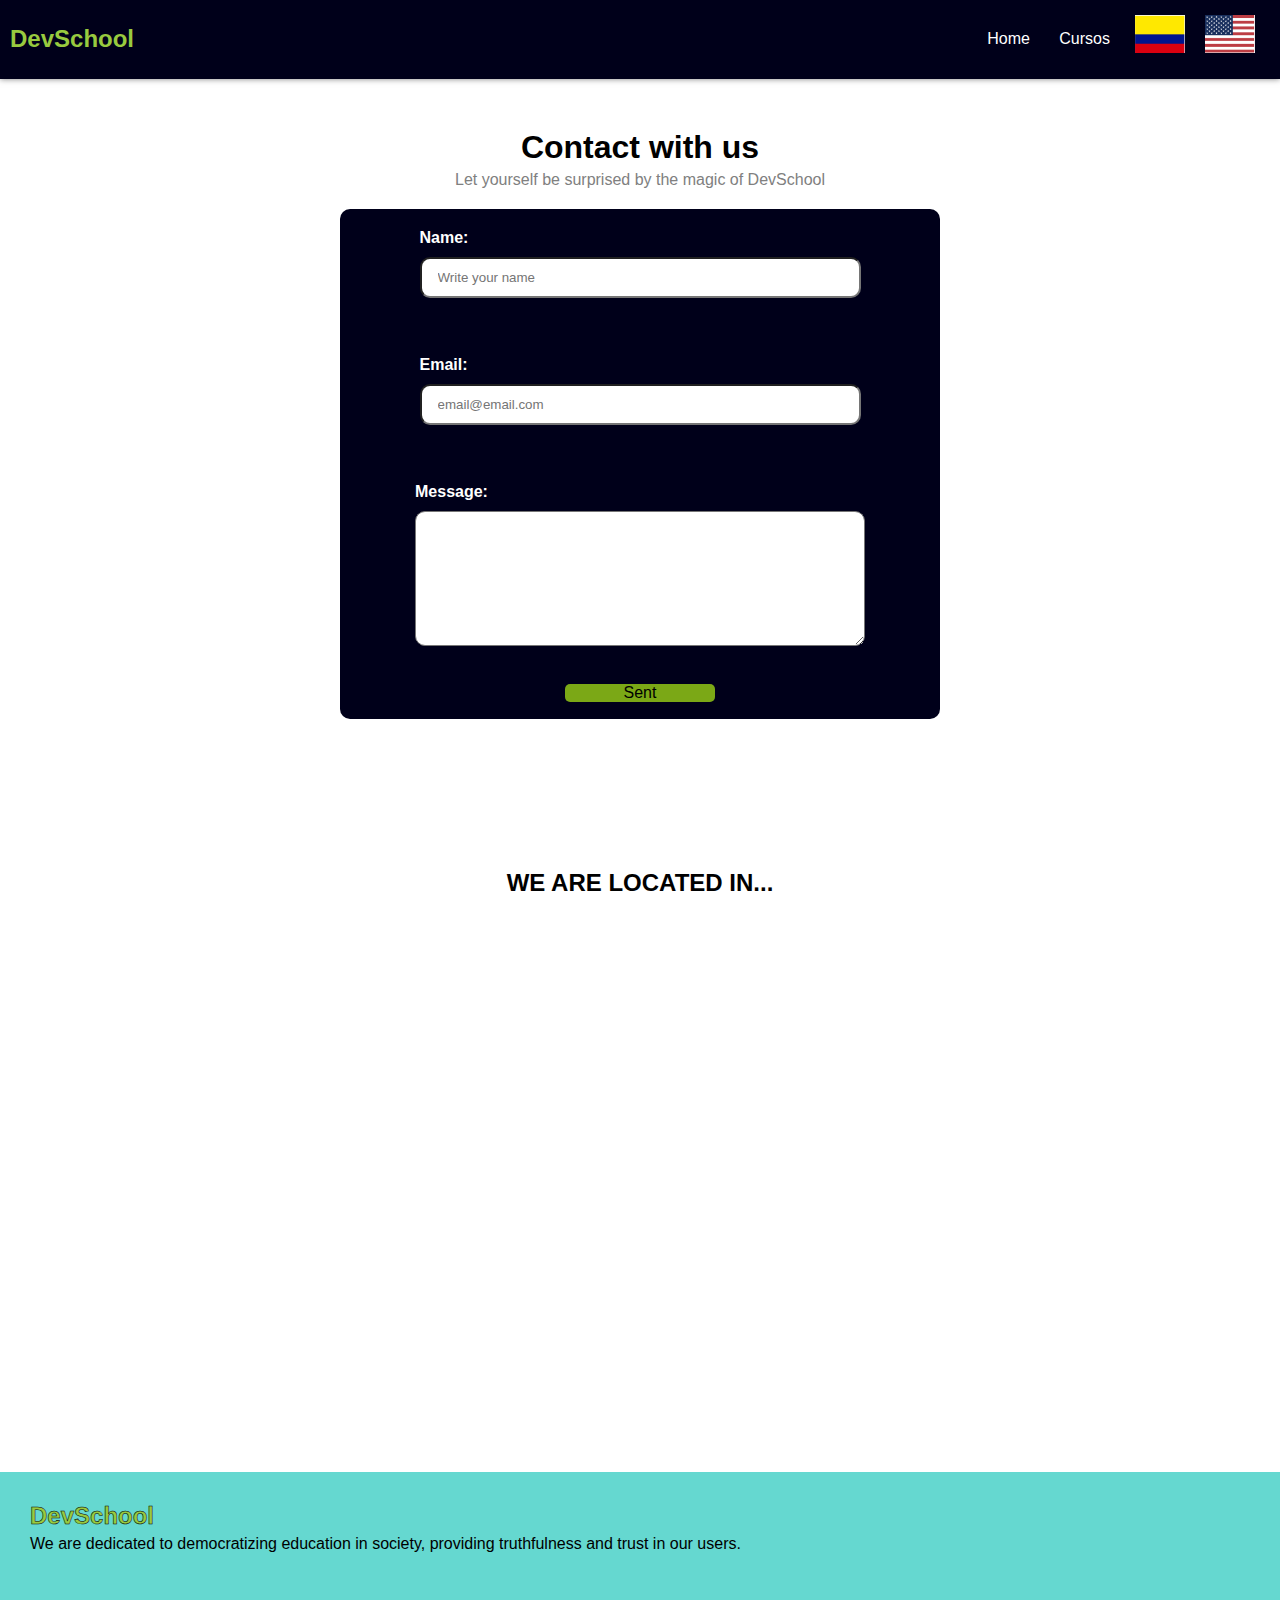
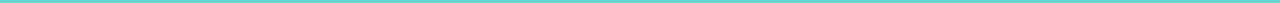
<file: En/contact.html>
<!DOCTYPE html>
<html lang="en">
<head>
    <meta charset="UTF-8">
    <meta name="viewport" content="width=device-width, initial-scale=1.0">
    <link rel="stylesheet" href="/css/styles4.css">
    <link rel="stylesheet" href="https://cdnjs.cloudflare.com/ajax/libs/font-awesome/6.4.2/css/all.min.css" integrity="sha512-z3gLpd7yknf1YoNbCzqRKc4qyor8gaKU1qmn+CShxbuBusANI9QpRohGBreCFkKxLhei6S9CQXFEbbKuqLg0DA==" crossorigin="anonymous" referrerpolicy="no-referrer"/>
    <title>DevSchool</title>
</head>
<body>
    <header>
        <div class="header">
            <div class="header-left">
                <a href="/Es/index.html">DevSchool</a>
            </div>
            <div class="header-right">
                <a href="#"><img src="/images/usa.png" alt="" width="50px"></a>
                <a href="/Es/index.html"><img src="/images/colombia.png" alt="" width="50px"></a>
                <ul>
                    <a href="/Es/index.html"><li>Home</li></a>
                    <a href="/Es/index.html"><li>Cursos</li></a>
                </ul>
            </div>
        </div>
    </header>
    <div class="header-form">
        <h1>Contact with us</h1>
        <span>Let yourself be surprised by the magic of DevSchool</span>
    </div>
    <div class="form-first">
        <div class="form">
            <div class="form1">
                <label for="nombre">Name:</label>
                <input type="text" placeholder="Write your name"><br>
            </div>
    
            <div class="form1">
                <label for="correo">Email:</label>
                <input type="email" placeholder="email@email.com"><br>
            </div>
    
            <div class="form1">
                <label for="mensaje">Message:</label>
                <textarea name="mensaje" id="mensaje" cols="30" rows="10"></textarea><br>
            </div>
            <span>Sent</span>
        </div>
    </div>
    <!--Sección del mapa-->
    <div class="map">
        <div class="title-map">
            <h2>WE ARE LOCATED IN...</h2>
        </div>
        <iframe src="https://www.google.com/maps/embed?pb=!1m18!1m12!1m3!1d126916.69980804936!2d-75.66361371328792!3d6.244367695988655!2m3!1f0!2f0!3f0!3m2!1i1024!2i768!4f13.1!3m3!1m2!1s0x8e4428dfb80fad05%3A0x42137cfcc7b53b56!2sMedell%C3%ADn%2C%20Antioquia!5e0!3m2!1ses!2sco!4v1698902844137!5m2!1ses!2sco" width="600" height="450" style="border:0;" allowfullscreen="" loading="lazy" referrerpolicy="no-referrer-when-downgrade"></iframe>
    </div>

    <footer>
        <div class="footer">
            <div class="brand">
                <h2>DevSchool</h2>
                <p>We are dedicated to democratizing education in society, providing truthfulness and trust in our users.</p>
            </div>
            <div class="social-icons">
                <div class="social">
                    <a href="https://twitter.com/?lang=es"><i class="fa-brands fa-twitter" style="color: #000;"></i></a>
                </div>
                <div class="social">
                    <a href="https://www.youtube.com"><i class="fa-brands fa-youtube" style="color: #000;"></i></a>
                </div>
                <div class="social">
                    <a href="https://www.facebook.com/"><i class="fa-brands fa-facebook" style="color: #000;"></i></a>
                </div>
                <div class="social">
                    <a href="https://www.instagram.com/"><i class="fa-brands fa-instagram" style="color: #000;"></i></a>
                </div>
            </div>
        </div>
        <div class="footer-right">

        </div>
    </footer>
</body>
</html>
</file>
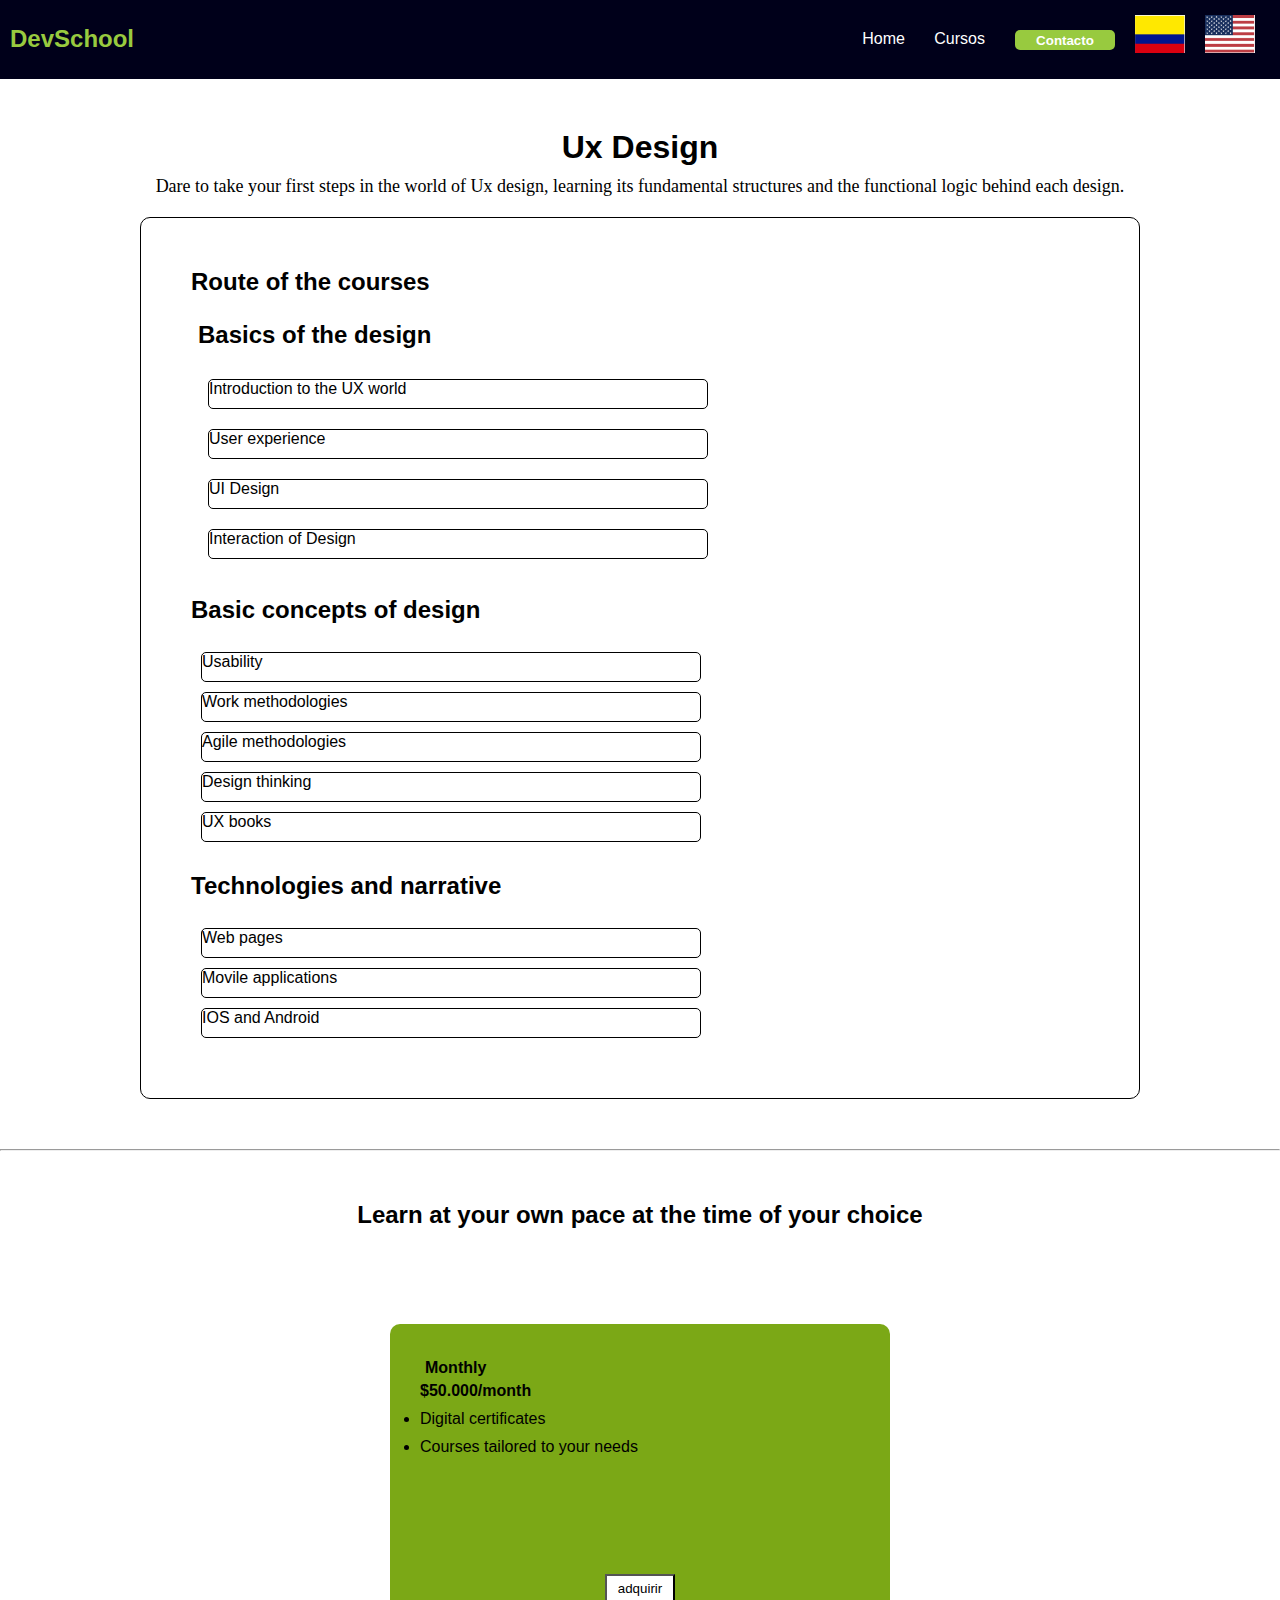
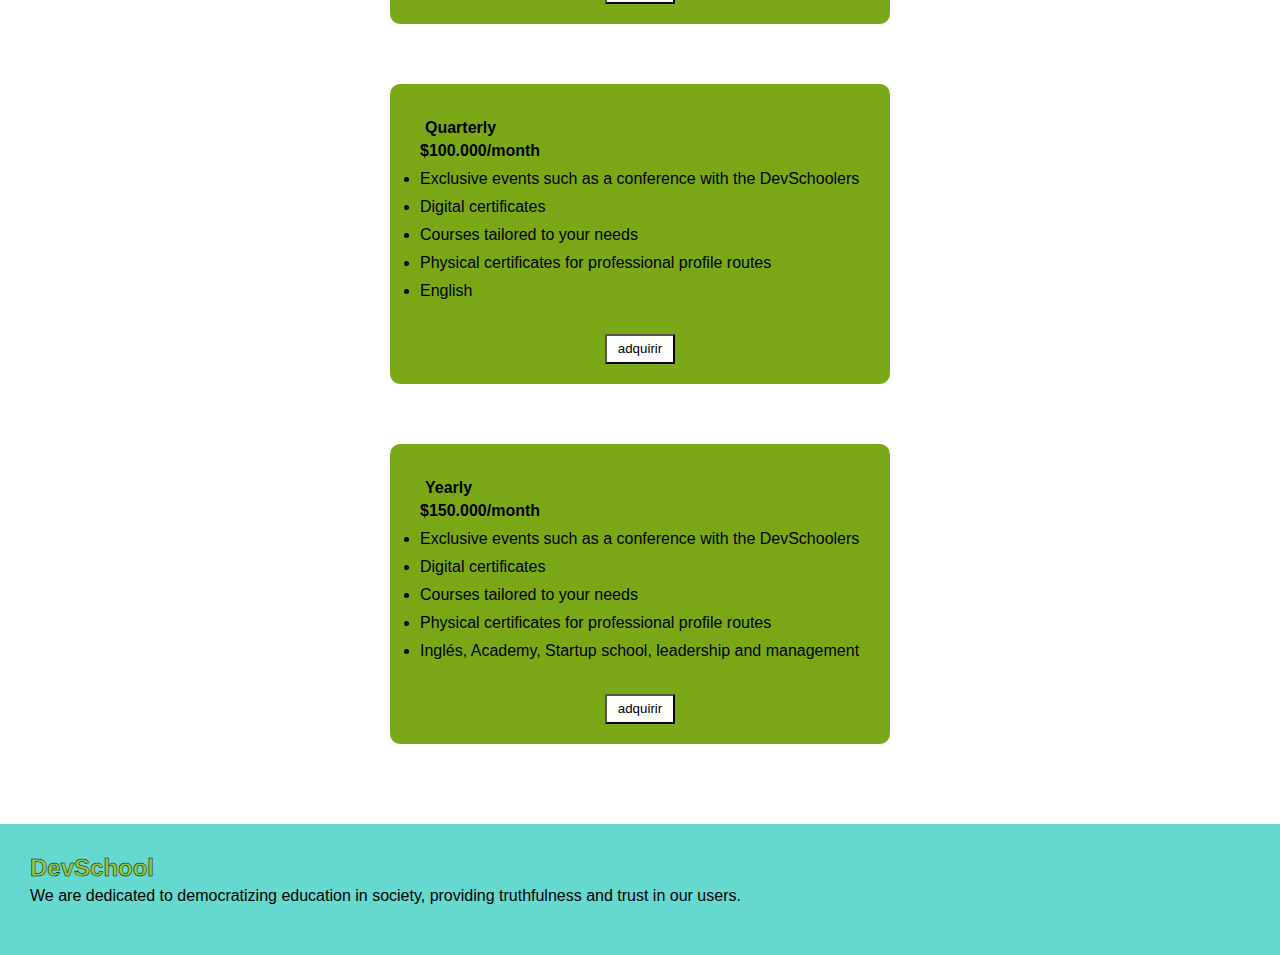
<file: En/curso1English.html>
<!DOCTYPE html>
<html lang="en">
<head>
    <meta charset="UTF-8">
    <meta name="viewport" content="width=device-width, initial-scale=1.0">
    <link rel="stylesheet" href="/css/styles6.css">
    <link rel="stylesheet" href="https://cdnjs.cloudflare.com/ajax/libs/font-awesome/6.4.2/css/all.min.css" integrity="sha512-z3gLpd7yknf1YoNbCzqRKc4qyor8gaKU1qmn+CShxbuBusANI9QpRohGBreCFkKxLhei6S9CQXFEbbKuqLg0DA==" crossorigin="anonymous" referrerpolicy="no-referrer"/>
    <title>DevSchool</title>
</head>
<body>
    <header>
        <div class="header">
            <div class="header-left">
                <a href="/Es/index.html">DevSchool</a>
            </div>
            <div class="header-right">
                <a href="/cursos/curso1English.html"><img src="/images/usa.png" alt="" width="50px"></a>
                <a href="/Es/curso1.html"><img src="/images/colombia.png" alt="" width="50px"></a>
                <a href="/contacto.html"><input type="button" value="Contacto"></a>
                <ul>
                    <a href=""><li>Home</li></a>
                    <a href=""><li>Cursos</li></a>
                </ul>
            </div>
        </div>
    </header> 

    <main>
        <div class="curse-information">
            <h1>Ux Design</h1>
            <p>Dare to take your first steps in the world of Ux design, learning its fundamental structures and the functional logic behind each design.</p>
            
            <div class="container-curses">
                <div class="route">
                    <h2>Route of the courses</h2>
                </div>
                <div class="curses">
                    <h2>Basics of the design</h2>
                    <div class="selector">
                        <a href="#">Introduction to the UX world</a>
                    </div>
                    <div class="selector">
                        <a href="#">User experience</a>
                    </div>
                    <div class="selector">
                        <a href="#">UI Design</a>
                    </div>
                    <div class="selector">
                        <a href="#">Interaction of Design</a>
                    </div>
                </div>
                <div class="curses-two">
                    <h2>Basic concepts of design</h2>
                    <div class="selector">
                        <a href="#">Usability</a>
                    </div>
                    <div class="selector">
                        <a href="#">Work methodologies</a>
                    </div>
                    <div class="selector">
                        <a href="#">Agile methodologies</a>
                    </div>
                    <div class="selector">
                        <a href="#">Design thinking</a>
                    </div>
                    <div class="selector">
                        <a href="#">UX books</a>
                    </div>
                </div>
                <div class="curses-three">
                    <h2>Technologies and narrative</h2>
                    <div class="selector">
                        <a href="#">Web pages</a>
                    </div>
                    <div class="selector">
                        <a href="#">Movile applications</a>
                    </div>
                    <div class="selector">
                        <a href="#">IOS and Android</a>
                    </div>
                </div>
            </div>
        </div>

        <hr>

    <div class="plans1">
        <div class="plans">
            <h2><strong>Learn at your own pace at the time of your choice</strong></h2>
        </div>
        <div class="plans-cards">
            <div class="card_content">
                <div class="contenido">
                    <h4><strong>Monthly</strong></h4>
                    <span><strong>$50.000/month</strong></span>
                    <ul>
                        <li>Digital certificates</li>
                        <li>Courses tailored to your needs</li>
                    </ul>
                </div>
            </div>
            <div class="action">
                <input type="button" value="adquirir">
            </div>
        </div>
        <div class="plans-cards">
            <div class="card_content">
                <div class="contenido">
                    <h4><strong>Quarterly</strong></h4>
                    <span><strong>$100.000/month</strong></span>
                    <ul>
                        <li>Exclusive events such as a conference with the DevSchoolers</li>
                        <li>Digital certificates</li>
                        <li>Courses tailored to your needs</li>
                        <li>Physical certificates for professional profile routes</li>
                        <li>English</li>
                    </ul>
                </div>
            </div>
            <div class="action">
                <input type="button" value="adquirir">
            </div>
        </div>
        <div class="plans-cards">
            <div class="card_content">
                <div class="contenido">
                    <h4><strong>Yearly</strong></h4>
                    <span><strong>$150.000/month</strong></span>
                    <ul>
                        <li>Exclusive events such as a conference with the DevSchoolers</li> 
                        <li>Digital certificates</li>
                        <li>Courses tailored to your needs</li>
                        <li>Physical certificates for professional profile routes</li>
                        <li>Inglés, Academy, Startup school, leadership and management</li>
                    </ul>
                </div>
            </div>
            <div class="action">
                <input type="button" value="adquirir">
            </div>
        </div>
    </div>
    </main>

    
    <footer>
        <div class="footer">
            <div class="brand">
                <h2>DevSchool</h2>
                <p>We are dedicated to democratizing education in society, providing truthfulness and trust in our users.</p>
            </div>
            <div class="social-icons">
                <div class="social">
                    <a href="https://twitter.com/?lang=es"><i class="fa-brands fa-twitter" style="color: #000;"></i></a>
                </div>
                <div class="social">
                    <a href="https://www.youtube.com"><i class="fa-brands fa-youtube" style="color: #000;"></i></a>
                </div>
                <div class="social">
                    <a href="https://www.facebook.com/"><i class="fa-brands fa-facebook" style="color: #000;"></i></a>
                </div>
                <div class="social">
                    <a href="https://www.instagram.com/"><i class="fa-brands fa-instagram" style="color: #000;"></i></a>
                </div>
            </div>
        </div>
        <div class="footer-right">

        </div>
    </footer>
</body>
</html>
</file>
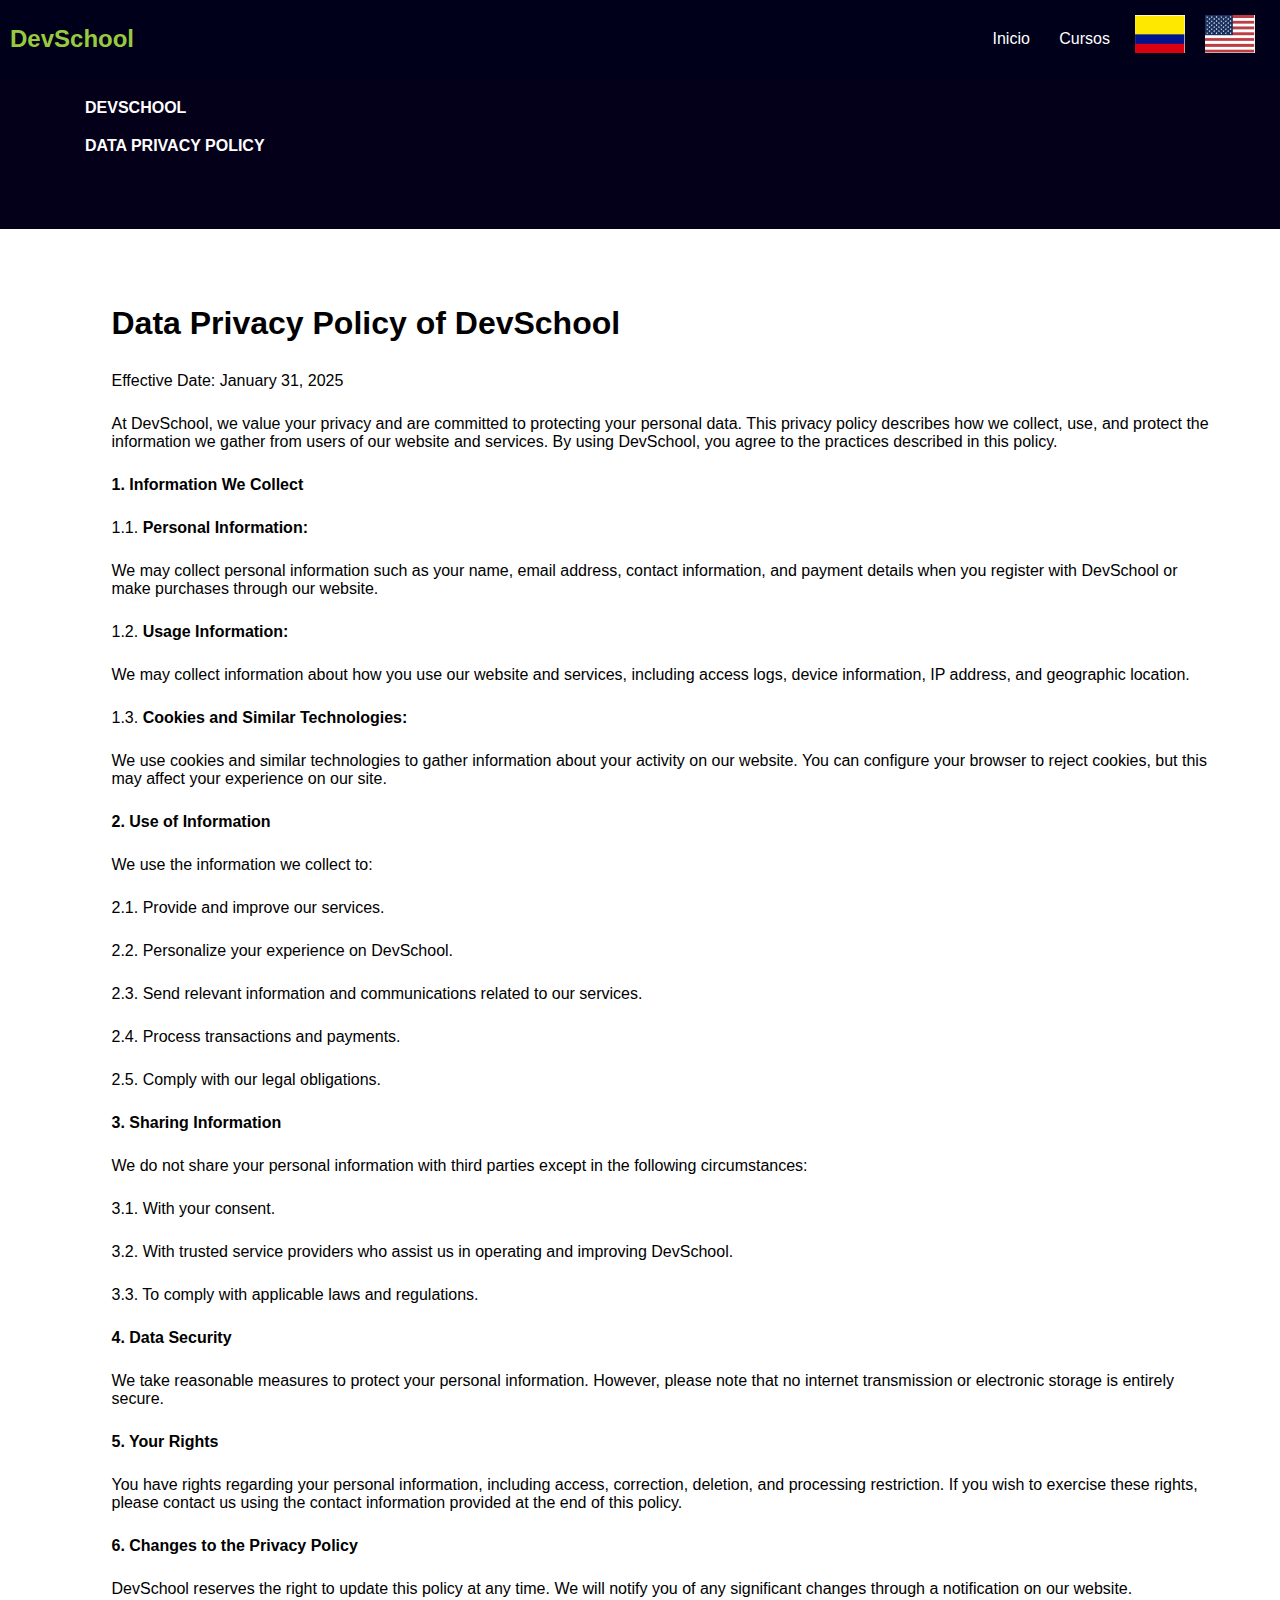
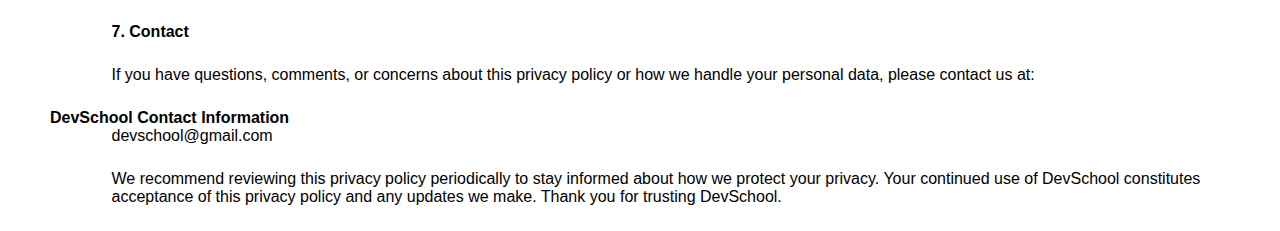
<file: En/privacyPolicies.html>
<!DOCTYPE html>
<html lang="en">
<head>
    <meta charset="UTF-8">
    <meta name="viewport" content="width=device-width, initial-scale=1.0">
    <link rel="stylesheet" href="/css/styles3.css">
    <title>DevSchool</title>
</head>
<body>
    <header>
        <div class="header">
            <div class="header-left">
                <a href="/index.html">DevSchool</a>
            </div>
            <div class="header-right">
                <a href="/paginasRespaldo/index.html"><img src="/images/usa.png" alt="" width="50px"></a>
                <a href="/index.html"><img src="/images/colombia.png" alt="" width="50px"></a>
                <ul>
                    <a href="/index.html"><li>Inicio</li></a>
                    <a href="/index.html"><li>Cursos</li></a>
                </ul>
            </div>
        </div>
    </header> 
    <section>
        <div class="title">
            <p>DEVSCHOOL</p>
            <p>DATA PRIVACY POLICY</p>
        </div>
        <div class="section-header">
            <h1><strong>Data Privacy Policy of DevSchool</strong></h1>
            <p>Effective Date: January 31, 2025</p>
            <p>At DevSchool, we value your privacy and are committed to protecting your personal data. This privacy policy describes how we collect, use, and protect the information we gather from users of our website and services. By using DevSchool, you agree to the practices described in this policy.</p>
            <p><strong>1. Information We Collect</strong></p>
            <p>1.1. <strong>Personal Information:</strong></p>
            <p>We may collect personal information such as your name, email address, contact information, and payment details when you register with DevSchool or make purchases through our website.</p>
            <p>1.2. <strong>Usage Information:</strong></p>
            <p>We may collect information about how you use our website and services, including access logs, device information, IP address, and geographic location.</p>
            <p>1.3. <strong>Cookies and Similar Technologies:</strong></p>
            <p>We use cookies and similar technologies to gather information about your activity on our website. You can configure your browser to reject cookies, but this may affect your experience on our site.</p>
            <p><strong>2. Use of Information</strong></p>
            <p>We use the information we collect to:</p>
            <p>2.1. Provide and improve our services.</p>
            <p>2.2. Personalize your experience on DevSchool.</p>
            <p>2.3. Send relevant information and communications related to our services.</p>
            <p>2.4. Process transactions and payments.</p>
            <p>2.5. Comply with our legal obligations.</p>
            <p><strong>3. Sharing Information</strong></p>
            <p>We do not share your personal information with third parties except in the following circumstances:</p>
            <p>3.1. With your consent.</p>
            <p>3.2. With trusted service providers who assist us in operating and improving DevSchool.</p>
            <p>3.3. To comply with applicable laws and regulations.</p>
            <p><strong>4. Data Security</strong></p>
            <p>We take reasonable measures to protect your personal information. However, please note that no internet transmission or electronic storage is entirely secure.</p>
            <p><strong>5. Your Rights</strong></p>
            <p>You have rights regarding your personal information, including access, correction, deletion, and processing restriction. If you wish to exercise these rights, please contact us using the contact information provided at the end of this policy.</p>
            <p><strong>6. Changes to the Privacy Policy</strong></p>
            <p>DevSchool reserves the right to update this policy at any time. We will notify you of any significant changes through a notification on our website.</p>
            <p><strong>7. Contact</strong></p>
            <p>If you have questions, comments, or concerns about this privacy policy or how we handle your personal data, please contact us at:</p>
            <strong>DevSchool Contact Information</strong>
            <p>devschool@gmail.com</p>
            <p>We recommend reviewing this privacy policy periodically to stay informed about how we protect your privacy. Your continued use of DevSchool constitutes acceptance of this privacy policy and any updates we make. Thank you for trusting DevSchool.</p>
        </div>
    </section>
</body>
</html>
</file>
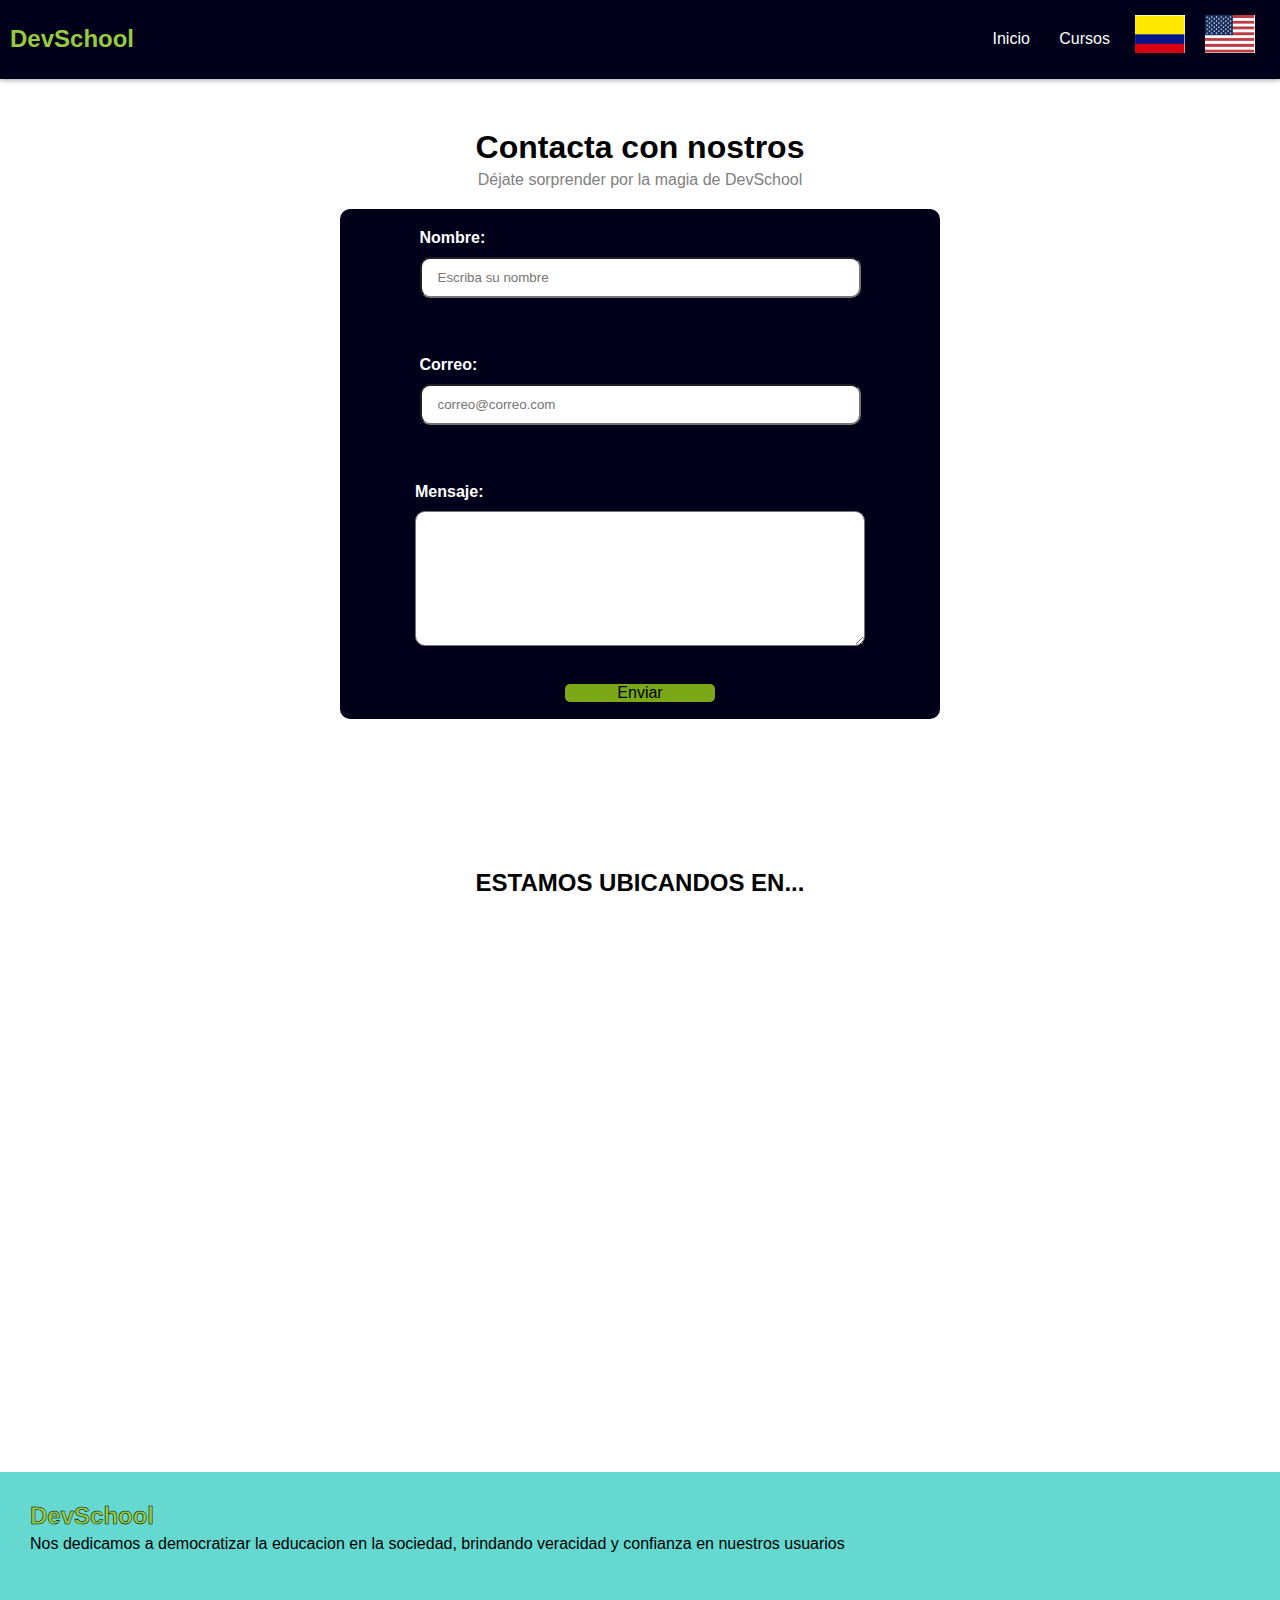
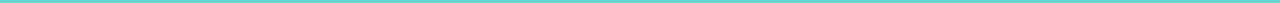
<file: Es/contacto.html>
<!DOCTYPE html>
<html lang="en">
<head>
    <meta charset="UTF-8">
    <meta name="viewport" content="width=device-width, initial-scale=1.0">
    <link rel="stylesheet" href="/css/styles4.css">
    <link rel="stylesheet" href="https://cdnjs.cloudflare.com/ajax/libs/font-awesome/6.4.2/css/all.min.css" integrity="sha512-z3gLpd7yknf1YoNbCzqRKc4qyor8gaKU1qmn+CShxbuBusANI9QpRohGBreCFkKxLhei6S9CQXFEbbKuqLg0DA==" crossorigin="anonymous" referrerpolicy="no-referrer"/>
    <title>DevSchool</title>
</head>
<body>
    <header>
        <div class="header">
            <div class="header-left">
                <a href="/Es/index.html">DevSchool</a>
            </div>
            <div class="header-right">
                <a href="/En/contact.html"><img src="/images/usa.png" alt="" width="50px"></a>
                <a href="/Es/contacto.html"><img src="/images/colombia.png" alt="" width="50px"></a>
                <ul>
                    <a href="/Es/index.html"><li>Inicio</li></a>
                    <a href=""><li>Cursos</li></a>
                </ul>
            </div>
        </div>
    </header>
    <div class="header-form">
        <h1>Contacta con nostros</h1>
        <span>Déjate sorprender por la magia de DevSchool</span>
    </div>
    <div class="form-first">
        <div class="form">
            <div class="form1">
                <label for="nombre">Nombre:</label>
                <input type="text" placeholder="Escriba su nombre"><br>
            </div>
    
            <div class="form1">
                <label for="correo">Correo:</label>
                <input type="email" placeholder="correo@correo.com"><br>
            </div>
    
            <div class="form1">
                <label for="mensaje">Mensaje:</label>
                <textarea name="mensaje" id="mensaje" cols="30" rows="10"></textarea><br>
            </div>
            <span>Enviar</span>
        </div>
    </div>
    <!--Sección del mapa-->
    <div class="map">
        <div class="title-map">
            <h2>ESTAMOS UBICANDOS EN...</h2>
        </div>
        <iframe src="https://www.google.com/maps/embed?pb=!1m18!1m12!1m3!1d126916.69980804936!2d-75.66361371328792!3d6.244367695988655!2m3!1f0!2f0!3f0!3m2!1i1024!2i768!4f13.1!3m3!1m2!1s0x8e4428dfb80fad05%3A0x42137cfcc7b53b56!2sMedell%C3%ADn%2C%20Antioquia!5e0!3m2!1ses!2sco!4v1698902844137!5m2!1ses!2sco" width="600" height="450" style="border:0;" allowfullscreen="" loading="lazy" referrerpolicy="no-referrer-when-downgrade"></iframe>
    </div>

    <footer>
        <div class="footer">
            <div class="brand">
                <h2>DevSchool</h2>
                <p>Nos dedicamos a democratizar la educacion en la sociedad, brindando veracidad y confianza en nuestros usuarios</p>
            </div>
            <div class="social-icons">
                <div class="social">
                    <a href="https://twitter.com/?lang=es"><i class="fa-brands fa-twitter" style="color: #000;"></i></a>
                </div>
                <div class="social">
                    <a href="https://www.youtube.com"><i class="fa-brands fa-youtube" style="color: #000;"></i></a>
                </div>
                <div class="social">
                    <a href="https://www.facebook.com/"><i class="fa-brands fa-facebook" style="color: #000;"></i></a>
                </div>
                <div class="social">
                    <a href="https://www.instagram.com/"><i class="fa-brands fa-instagram" style="color: #000;"></i></a>
                </div>
            </div>
        </div>
        <div class="footer-right">

        </div>
    </footer>
</body>
</html>
</file>
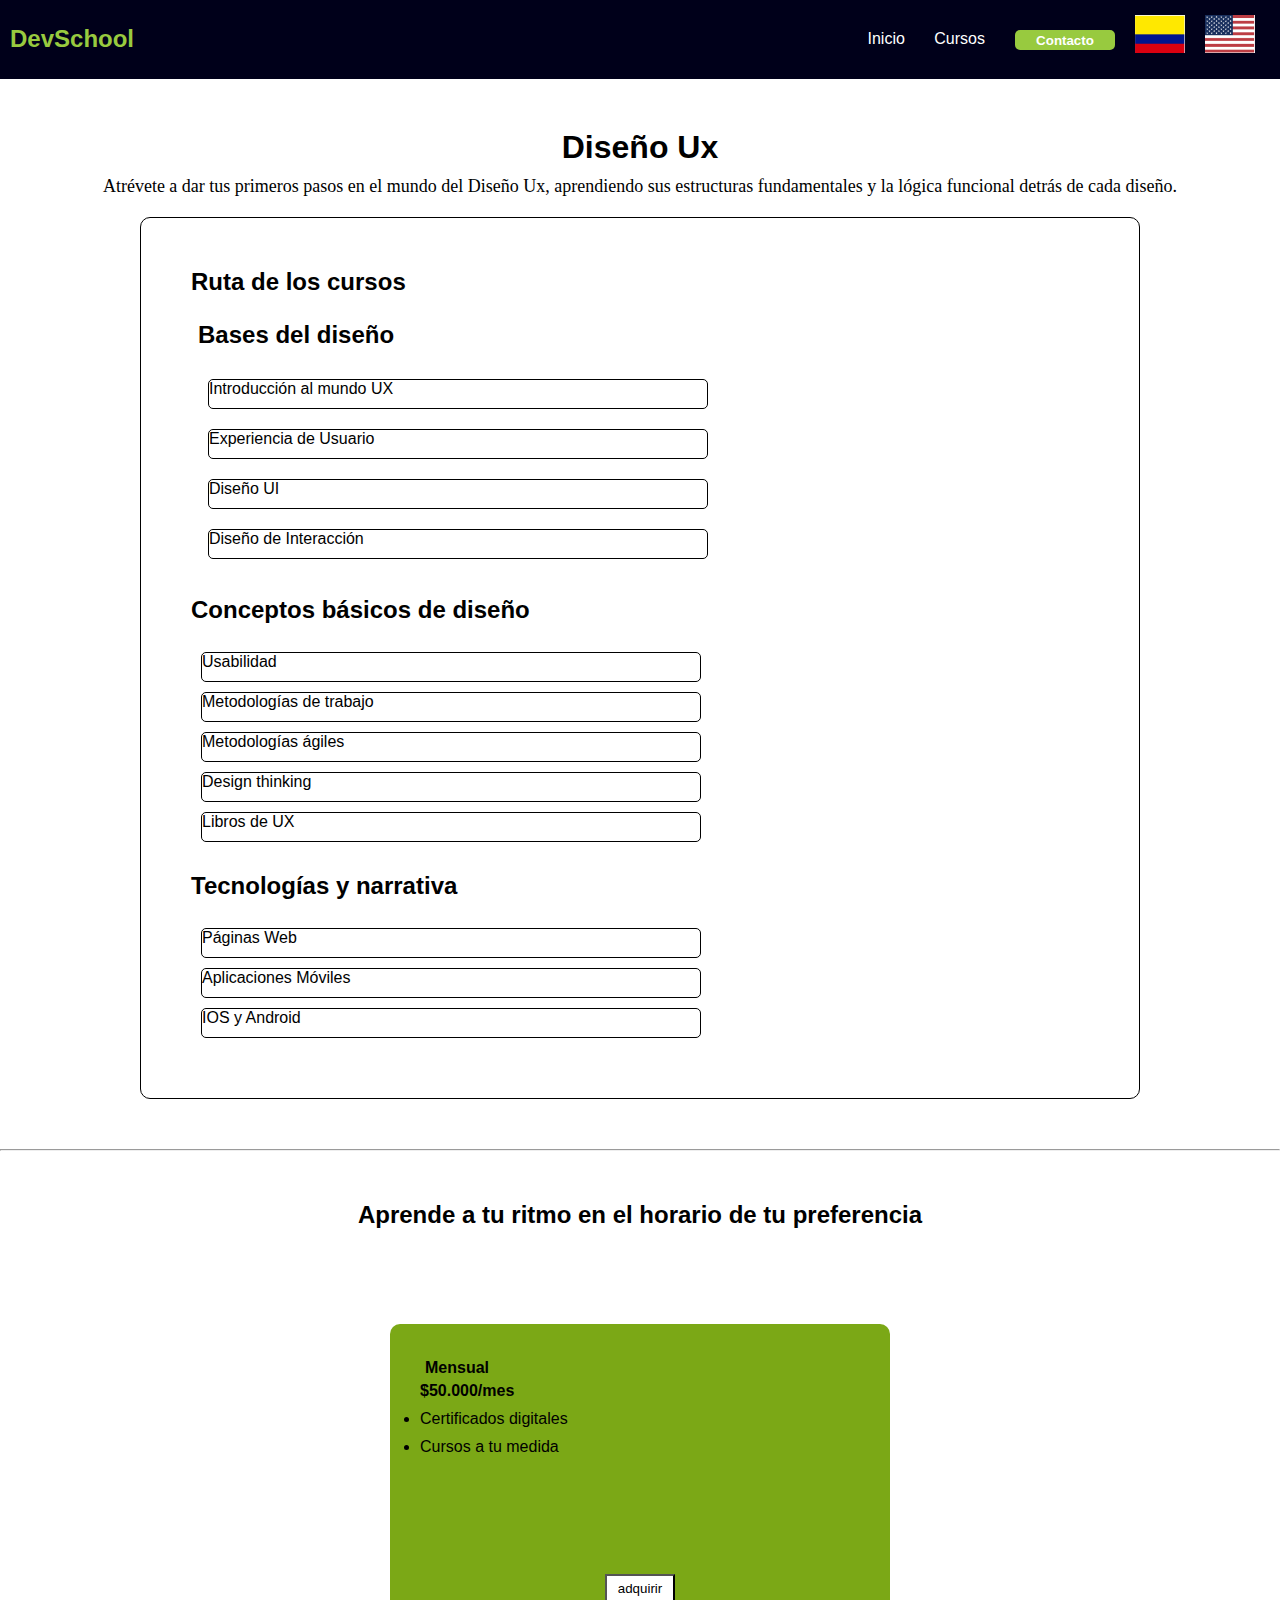
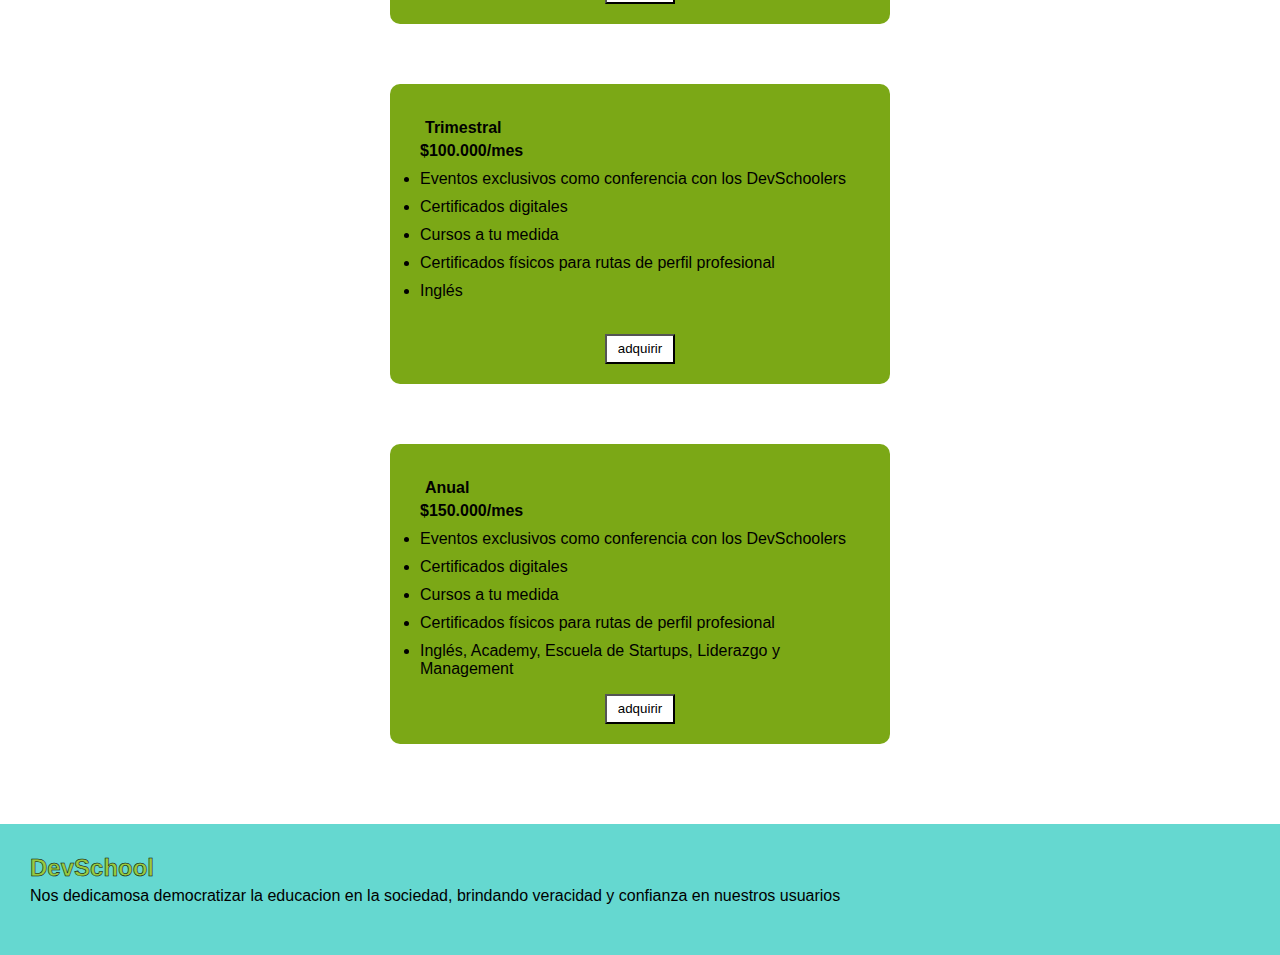
<file: Es/curso1.html>
<!DOCTYPE html>
<html lang="en">
<head>
    <meta charset="UTF-8">
    <meta name="viewport" content="width=device-width, initial-scale=1.0">
    <link rel="stylesheet" href="/css/styles6.css">
    <link rel="stylesheet" href="https://cdnjs.cloudflare.com/ajax/libs/font-awesome/6.4.2/css/all.min.css" integrity="sha512-z3gLpd7yknf1YoNbCzqRKc4qyor8gaKU1qmn+CShxbuBusANI9QpRohGBreCFkKxLhei6S9CQXFEbbKuqLg0DA==" crossorigin="anonymous" referrerpolicy="no-referrer"/>
    <title>DevSchool</title>
</head>
<body>
    <header>
        <div class="header">
            <div class="header-left">
                <a href="/Es/index.html">DevSchool</a>
            </div>
            <div class="header-right">
                <a href="/En/curso1English.html"><img src="/images/usa.png" alt="" width="50px"></a>
                <a href="/Es/index.html"><img src="/images/colombia.png" alt="" width="50px"></a>
                <a href="/Es/contacto.html"><input type="button" value="Contacto"></a>
                <ul>
                    <a href=""><li>Inicio</li></a>
                    <a href=""><li>Cursos</li></a>
                </ul>
            </div>
        </div>
    </header> 

    <main>
        <div class="curse-information">
            <h1>Diseño Ux</h1>
            <p>Atrévete a dar tus primeros pasos en el mundo del Diseño Ux, aprendiendo sus estructuras fundamentales y la lógica funcional detrás de cada diseño.</p>
            
            <div class="container-curses">
                <div class="route">
                    <h2>Ruta de los cursos</h2>
                </div>
                <div class="curses">
                    <h2>Bases del diseño</h2>
                    <div class="selector">
                        <a href="#">Introducción al mundo UX</a>
                    </div>
                    <div class="selector">
                        <a href="#">Experiencia de Usuario</a>
                    </div>
                    <div class="selector">
                        <a href="#">Diseño UI</a>
                    </div>
                    <div class="selector">
                        <a href="#">Diseño de Interacción</a>
                    </div>
                </div>
                <div class="curses-two">
                    <h2>Conceptos básicos de diseño</h2>
                    <div class="selector">
                        <a href="#">Usabilidad</a>
                    </div>
                    <div class="selector">
                        <a href="#">Metodologías de trabajo</a>
                    </div>
                    <div class="selector">
                        <a href="#">Metodologías ágiles</a>
                    </div>
                    <div class="selector">
                        <a href="#">Design thinking</a>
                    </div>
                    <div class="selector">
                        <a href="#">Libros de UX</a>
                    </div>
                </div>
                <div class="curses-three">
                    <h2>Tecnologías y narrativa</h2>
                    <div class="selector">
                        <a href="#">Páginas Web</a>
                    </div>
                    <div class="selector">
                        <a href="#">Aplicaciones Móviles</a>
                    </div>
                    <div class="selector">
                        <a href="#">IOS y Android</a>
                    </div>
                </div>
            </div>
        </div>

        <hr>

    <div class="plans1">
        <div class="plans">
            <h2><strong>Aprende a tu ritmo en el horario de tu preferencia</strong></h2>
        </div>
        <div class="plans-cards">
            <div class="card_content">
                <div class="contenido">
                    <h4><strong>Mensual</strong></h4>
                    <span><strong>$50.000/mes</strong></span>
                    <ul>
                        <li>Certificados digitales</li>
                        <li>Cursos a tu medida</li>
                    </ul>
                </div>
            </div>
            <div class="action">
                <input type="button" value="adquirir">
            </div>
        </div>
        <div class="plans-cards">
            <div class="card_content">
                <div class="contenido">
                    <h4><strong>Trimestral</strong></h4>
                    <span><strong>$100.000/mes</strong></span>
                    <ul>
                        <li>Eventos exclusivos como conferencia con los DevSchoolers</li>
                        <li>Certificados digitales</li>
                        <li>Cursos a tu medida</li>
                        <li>Certificados físicos para rutas de perfil profesional</li>
                        <li>Inglés</li>
                    </ul>
                </div>
            </div>
            <div class="action">
                <input type="button" value="adquirir">
            </div>
        </div>
        <div class="plans-cards">
            <div class="card_content">
                <div class="contenido">
                    <h4><strong>Anual</strong></h4>
                    <span><strong>$150.000/mes</strong></span>
                    <ul>
                        <li>Eventos exclusivos como conferencia con los DevSchoolers</li> 
                        <li>Certificados digitales</li>
                        <li>Cursos a tu medida</li>
                        <li>Certificados físicos para rutas de perfil profesional</li>
                        <li>Inglés, Academy, Escuela de Startups, Liderazgo y Management</li>
                    </ul>
                </div>
            </div>
            <div class="action">
                <input type="button" value="adquirir">
            </div>
        </div>
    </div>
    </main>

    
    <footer>
        <div class="footer">
            <div class="brand">
                <h2>DevSchool</h2>
                <p>Nos dedicamosa democratizar la educacion en la sociedad, brindando veracidad y confianza en nuestros usuarios</p>
            </div>
            <div class="social-icons">
                <div class="social">
                    <a href="https://twitter.com/?lang=es"><i class="fa-brands fa-twitter" style="color: #000;"></i></a>
                </div>
                <div class="social">
                    <a href="https://www.youtube.com"><i class="fa-brands fa-youtube" style="color: #000;"></i></a>
                </div>
                <div class="social">
                    <a href="https://www.facebook.com/"><i class="fa-brands fa-facebook" style="color: #000;"></i></a>
                </div>
                <div class="social">
                    <a href="https://www.instagram.com/"><i class="fa-brands fa-instagram" style="color: #000;"></i></a>
                </div>
            </div>
        </div>
        <div class="footer-right">

        </div>
    </footer>
</body>
</html>
</file>
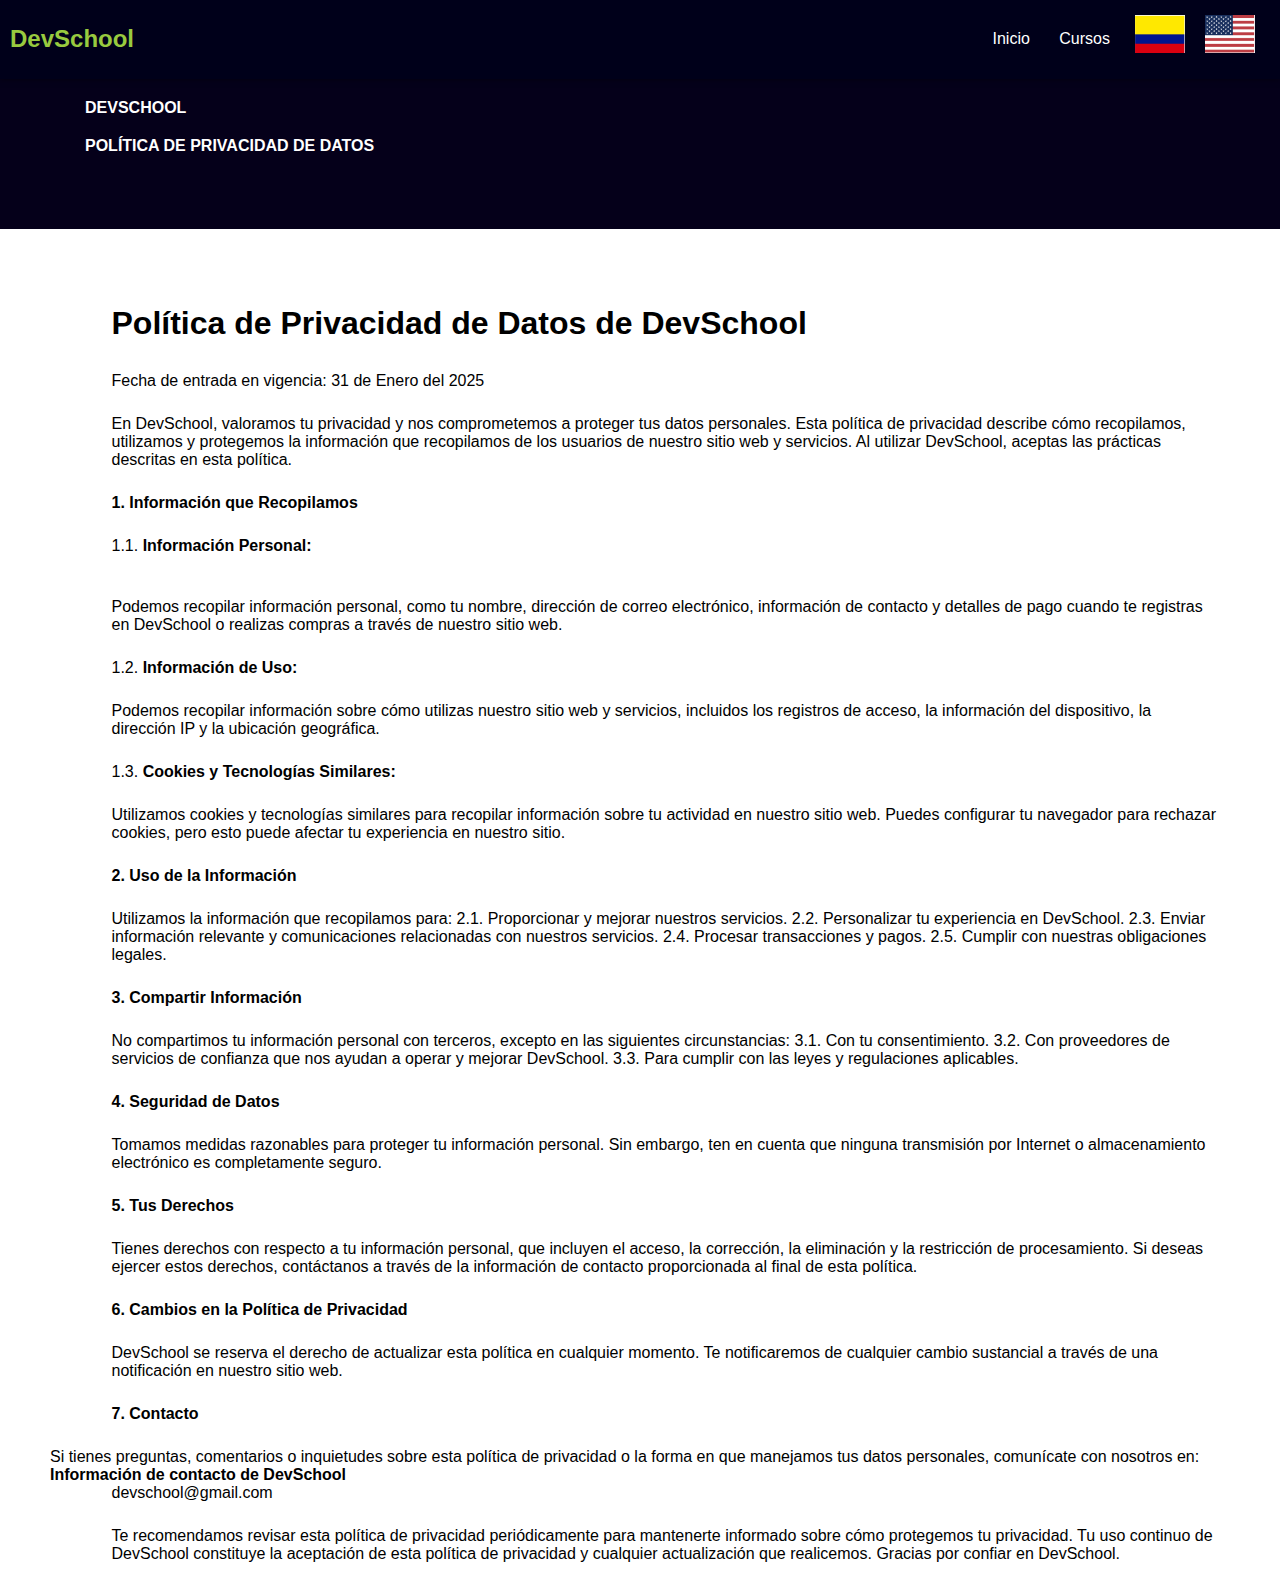
<file: Es/politicasPrivacidad.html>
<!DOCTYPE html>
<html lang="en">
<head>
    <meta charset="UTF-8">
    <meta name="viewport" content="width=device-width, initial-scale=1.0">
    <link rel="stylesheet" href="/css/styles3.css">
    <link rel="stylesheet" href="https://cdnjs.cloudflare.com/ajax/libs/font-awesome/6.4.2/css/all.min.css" integrity="sha512-z3gLpd7yknf1YoNbCzqRKc4qyor8gaKU1qmn+CShxbuBusANI9QpRohGBreCFkKxLhei6S9CQXFEbbKuqLg0DA==" crossorigin="anonymous" referrerpolicy="no-referrer"/>
    <title>DevSchool</title> 
</head>

<body>
    <header>
        <div class="header">
            <div class="header-left">
                <a href="/Es/index.html">DevSchool</a>
            </div>
            <div class="header-right">
                <a href="/En/privacyPolicies.html"><img src="/images/usa.png" alt="" width="50px"></a>
                <a href="/Es/politicasPrivacidad.html"><img src="/images/colombia.png" alt="" width="50px"></a>
                <ul>
                    <a href="/Es/index.html"><li>Inicio</li></a>
                    <a href="/Es/index.html"><li>Cursos</li></a>
                </ul>
            </div>
        </div>
    </header> 
    <section>
        <div class="title">
            <P>DEVSCHOOL</P>
            <p>POLÍTICA DE PRIVACIDAD DE DATOS</p>
        </div>
            <div class="section-header">
                <h1><strong>Política de Privacidad de Datos de DevSchool</strong></h1>

                    <p>Fecha de entrada en vigencia: 31 de Enero del 2025</p>
                
                    <p>En DevSchool, valoramos tu privacidad y nos comprometemos a proteger tus datos personales. Esta política de privacidad describe cómo recopilamos, utilizamos y protegemos la información que recopilamos de los usuarios de nuestro sitio web y servicios. Al utilizar DevSchool, aceptas las prácticas descritas en esta política.</p>
                
                    <p><strong>1. Información que Recopilamos</strong></p>
                
                    <p>1.1. <strong>Información Personal: </strong></p><br>
                    <p>Podemos recopilar información personal, como tu nombre, dirección de correo electrónico, información de contacto y detalles de pago cuando te registras en DevSchool o realizas compras a través de nuestro sitio web.</p>
                 
                    <p>1.2. <strong>Información de Uso:</strong></p> 
                    <p>Podemos recopilar información sobre cómo utilizas nuestro sitio web y servicios, incluidos los registros de acceso, la información del dispositivo, la dirección IP y la ubicación geográfica.</p>
                
                    <p>1.3. <strong>Cookies y Tecnologías Similares:</strong></p> 
                    <p>Utilizamos cookies y tecnologías similares para recopilar información sobre tu actividad en nuestro sitio web. Puedes configurar tu navegador para rechazar cookies, pero esto puede afectar tu experiencia en nuestro sitio.</p>
                
                    <p><strong>2. Uso de la Información</strong></p>
                
                    <p>Utilizamos la información que recopilamos para:
                
                    2.1. Proporcionar y mejorar nuestros servicios.
                
                    2.2. Personalizar tu experiencia en DevSchool.
                
                    2.3. Enviar información relevante y comunicaciones relacionadas con nuestros servicios.
                
                    2.4. Procesar transacciones y pagos.
                
                    2.5. Cumplir con nuestras obligaciones legales.</p>
                
                    <p><strong>3. Compartir Información</strong></p>
                
                    <p>No compartimos tu información personal con terceros, excepto en las siguientes circunstancias:
                
                    3.1. Con tu consentimiento.
                
                    3.2. Con proveedores de servicios de confianza que nos ayudan a operar y mejorar DevSchool.
                
                    3.3. Para cumplir con las leyes y regulaciones aplicables.</p>
                
                    <p><strong>4. Seguridad de Datos</strong></p>
                
                    <p>Tomamos medidas razonables para proteger tu información personal. Sin embargo, ten en cuenta que ninguna transmisión por Internet o almacenamiento electrónico es completamente seguro.</p>
                
                    <p><strong>5. Tus Derechos</strong></p>
                    <p>Tienes derechos con respecto a tu información personal, que incluyen el acceso, la corrección, la eliminación y la restricción de procesamiento. Si deseas ejercer estos derechos, contáctanos a través de la información de contacto proporcionada al final de esta política.</p>
                
                    <p><strong>6. Cambios en la Política de Privacidad</strong></p>
                    <p>DevSchool se reserva el derecho de actualizar esta política en cualquier momento. Te notificaremos de cualquier cambio sustancial a través de una notificación en nuestro sitio web.</p>
                
                    <p><strong>7. Contacto</strong></p>
                    Si tienes preguntas, comentarios o inquietudes sobre esta política de privacidad o la forma en que manejamos tus datos personales, comunícate con nosotros en:
                
                    <strong>Información de contacto de DevSchool</strong>
                    <p>devschool@gmail.com</p>
                
                
                    <p>Te recomendamos revisar esta política de privacidad periódicamente para mantenerte informado sobre cómo protegemos tu privacidad. Tu uso continuo de DevSchool constituye la aceptación de esta política de privacidad y cualquier actualización que realicemos. Gracias por confiar en DevSchool.</p>
        </div>
    </section>

</body>
</html>
</file>
<file: css/styles4.css>
/*Generalidades de los estilos*/
:root {
    font-family: Poppins, sans-serif;
    font-family: Arial, Helvetica, sans-serif;
    color: #98ca3f, #fff, #7ba816, #00001a, #122c5c, #ffff72, #dbb6ee, #DCDFE4, #D0FDD7, #FFE4EC, #65D8D0, #9EEDFC, #F7D88B;
}
* {
    padding: 0;
    margin: 0;
}
html {
    box-sizing: border-box;
  }
  *, *:before, *:after {
    box-sizing: inherit;
  }
/*Determinar estilos principales*/
body {
    background-color: #fff;
}

/*Header parte izquierda*/
.header {
    background-color: #00001a;
    justify-content: space-between;
    display: flex;
    align-items: center;
    padding: 10px;
}
@media screen and (max-width: 768px) {

}
.header a {
    color: #98ca3f;
    font-family: Poppins, sans-serif;
    font-size: x-large;
    font-weight: bolder;
    text-decoration: none;
}
.header input {
    background-color: #122c5c;
    border-radius: 5px;
    margin-left: 5px;
    color: #fff;
    padding: 5px;

}
.header input::placeholder {
    color: #fff;
    text-align: center;
}
.header i {
    align-items: right;
    margin-left: 2.5px;

}

/*Header parte derecha*/
header {
    position: relative;
}
.header {
    position: sticky;
    box-shadow: 0px 0px 6px 0px rgba(0, 0, 0, 0.5);
}
.header-right {
    display: flex;
    flex-direction: row-reverse;
    align-items: center;
}
.header-right a {
    padding: 5px;
    padding-bottom: 10px;
    margin-right: 10px;
}
.header-right input {
    background-color: #98ca3f;
    border: #000;
    cursor: pointer;
    width: 100px;
    height: 20px;
    align-items: center;
}
.header-right input:hover{
    color: #7ba816;
    transition: 0.5s ease;
}
.header-right ul {
    color: #fff;
    list-style: none;
}
.header-right ul a {
    color:#fff ;
    font-weight: 500;
    font-size: medium;
}
.header-right ul a:hover{
    color: #98ca3f;
    transition: 0.5s ease;
}

.header-right ul li {
    display: inline-block;
    margin-right: 5px;
}
@media screen and (max-width: 768px) {
    
}
/*Formulario*/
.header-form h1 {
    display: flex;
    justify-content: center;
    text-align: center;
    margin-top: 50px;
}
.header-form span {
    display: flex;
    justify-content: center;
    text-align: center;
    color: gray;
    margin-top: 5px;
    margin-bottom: 20px;
}

.form-first {
    display: grid;
    place-items: center;
}
.form-first span{
    cursor: pointer;
}
.form-first span:hover {
    color: white;
}
.form-first span:hover {
    background-color: #98ca3f;
    transition: 0.5s ease;
}
.form {
    background-color: #00001a;
    border-radius: 10px;
    display: flex;
    flex-direction: column;
    align-items: center;
    width: 600px;
    height: 510px;
}
.form span {
    background-color: #7ba816;
    padding: 0px 24px;
    width: 150px;
    text-align: center;
    border-radius: 5px;

}
.form1 {
    display: flex;
    flex-direction: column;
    padding: 20px;
}
.form1 label {
    padding: 0px 0px 10px;
    margin-right: 10px;
    font:  Poppins, sans-serif;
    font-weight: bold;
    color: white;
}
.form1 input {
    border-radius: 10px;
    padding: 8px 16px;
    width: 441px;
    height: 41px;
}
.form1 textarea {
    border-radius: 10px;
    width: 450px;
    height: 135px;
}
@media screen and (max-width: 425px) {
    .form {
        width: 300px;
    }
    .form input {
        width: 200px;
    }
    .form textarea {
        width: 200px;
    }
}



/*Sección mapa*/
.map {
    padding: 100px;
}
.map h2 {
    text-align: center;
    color: #000;
    font-weight: bold;
    font-size: 900;
    font-family: Poppins, sans-serif;
    margin-bottom: 25px;
    margin-top: 50px;
}
.map iframe {
    padding-bottom: 50px;
    display: block;
    margin: 0 auto;
    border-radius: 10px;
}
@media screen and (max-width: 425px) {
    .map iframe{
        width: 400px;
    }
}
/*Footer*/
.footer {
    display: flex;
    flex-direction: column;
    background-color: #65D8D0;
    padding: 30px;
}
.footer h2 {
    font-family: Poppins, sans-serif;
    color: #98ca3f;
    -webkit-text-stroke-width: 0.5px;
    -webkit-text-stroke-color: black;
    margin-bottom: 5px;
}
.footer p {
    font-family: Arial, Helvetica, sans-serif;
    margin-bottom: 10px;
}
.social-icons {
    display: flex;
    flex-direction: row;
    margin-right: 10px;
}
.social {
    margin: 5px;
}
@media (max-width: 425px ) {
    .footer {
        width: 300px;
    }
}
</file>
<file: css/styles6.css>
/*Generalidades de los estilos*/
:root {
    font-family: Poppins, sans-serif, Open Sans, sans-serif;
    color: #98ca3f, #fff, #7ba816, #00001a, #122c5c, #ffff72, #dbb6ee, #DCDFE4, #D0FDD7, #FFE4EC, #65D8D0, #9EEDFC, #F7D88B, #0C0C22;
}
* {
    padding: 0;
    margin: 0;
}
html {
    box-sizing: border-box;
  }
  *, *:before, *:after {
    box-sizing: inherit;
  }
/*Determinar estilos principales*/
body {
    background-color: #fff;
}
h1 {
    color: #98ca3f;
}
h2 {
    color: #98ca3f;
}
h3 {
    color: #000;
}

/*Header parte izquierda*/
.header {
    background-color: #00001a;
    justify-content: space-between;
    display: flex;
    align-items: center;
    padding: 10px;
}
@media screen and (max-width: 425px) {
    .header {
        width: 300px;
    }
}
.header a {
    color: #98ca3f;
    font-family: Poppins, sans-serif;
    font-size: x-large;
    font-weight: bolder;
    text-decoration: none;
}
.header input {
    background-color: #122c5c;
    border-radius: 5px;
    margin-left: 5px;
    color: #fff;
    font-weight: bold;
    padding: 2px;

}
.header input::placeholder {
    color: #fff;
    text-align: center;
}


/*Header parte derecha*/
header {
    position: relative;
}

.header-right {
    display: flex;
    flex-direction: row-reverse;
    align-items: center;
}
.header-right a {
    padding: 5px;
    padding-bottom: 10px;
    margin-right: 10px;
}
.header-right input {
    background-color: #98ca3f;
    border: #000;
    cursor: pointer;
    width: 100px;
    height: 20px;
    align-items: center;
}
.header-right input:hover{
    color: #7ba816;
    transition: 0.5s ease;
}
.header-right ul {
    color: #fff;
    list-style: none;
}
.header-right ul a {
    color:#fff ;
    font-weight: 500;
    font-size: medium;
}
.header-right ul a:hover{
    color:  white;
    transition: 0.5s ease;
}

.header-right ul li {
    display: inline-block;
    margin-right: 5px;
}
/*Contenido curso*/
.curse-information {
    display: grid;
    place-items: center;
    padding: 50px;
}
.curse-information h1{
    font-family: Poppins, sans-serif;
    color: black;
}
.curse-information p {
    font-family: Opensans;
    font-size: 18px;
    padding-top: 10px;
}
.container-curses {
    display: flex;
    flex-direction: column;
    padding: 50px;
    margin-top: 20px;
    width: 1000px;
    background-color: #fff;
    border-radius: 10px;
    border: 1px solid #000;
}
@media screen and (max-width: 425px) {
    .curse-information {
        width: 100px;
    }
    .route {
        width: 100px;
    }
    .container-curses{
        display: flex;
        flex-direction: column;
        margin: 0;
        width: 100px auto;
        height: 200px;
    }
    .curses {
        width: 200px;
    }
    .curses-two{
        width: 100px;
    }
    .curses-three {
        width: 100px;
    }
}
.route h2{
    font-family: Poppins, sans-serif;
    padding-bottom: 18px;
    color: #000;
}
.curses {
    display: flex;
    flex-direction: column;
    margin: 7px;
}

.selector {
    background-color: #fff;
    border: 1px solid #000;
    border-radius: 5px;
    width: 500px;
    height: 30px;
    margin: 10px;
}
.selector a {
    text-align: center;
    padding-bottom: 20px;
    color: #000;
    text-decoration: none;
    cursor: pointer;
}
.selector a:hover {
    color: #7ba816;
    transition: 0.5s ease;
}
.curses h2 {
    color: #000;
    font-family: Poppins, sans-serif;
    padding-bottom: 20px;
}
.curses-two h2{
    font-family: Poppins, sans-serif;
    padding-bottom: 18px;
    padding-top: 20px;
    color: #000;
}
.curses-three h2{
    font-family: Poppins, sans-serif;
    padding-bottom: 18px;
    padding-top: 20px;
    color: #000;
}

/*Planes*/
.plans1 {
    display: grid;
    place-items: center;
    margin-bottom: 50px;
}
.plans {
    text-align: center;
    margin-bottom:  15px;
}
.plans h2 {
    color: #000;
    margin: 50px;
}
.plans-cards {
    display: grid;
    background-color: #7ba816;
    margin: 30px;
    width: 500px;
    border-radius: 10px;
}
.action {
    display: grid;
    place-items: center;
    cursor: pointer;
}
.action input {
    background-color: #fff;
    width: 70px;
    height: 30px;
    margin-bottom: 20px;
}
.action input:hover {
    color: #98ca3f;
    transition: 0.5s ease;
}
.card_content {
    display: flex;
    flex-direction: row;
    justify-content: space-between;
    height: 250px;
}
@media screen and (max-width: 425px) {
    .card_content {
        width: 300px;
    }
    
}

.contenido {
    margin: 30px;
}
.contenido h4 {
    margin: 5px;
}
.contenido li {
    margin-top: 10px;
}

/*Footer*/
.footer {
    display: flex;
    flex-direction: column;
    background-color: #65D8D0;
    padding: 30px;
}
.footer h2 {
    font-family: Poppins, sans-serif;
    color: #98ca3f;
    -webkit-text-stroke-width: 0.5px;
    -webkit-text-stroke-color: black;
    margin-bottom: 5px;
}
.footer p {
    font-family: Arial, Helvetica, sans-serif;
    margin-bottom: 10px;
}
.social-icons {
    display: flex;
    flex-direction: row;
    margin-right: 10px;
}
.social {
    margin: 5px;
}
@media screen and (max-width: 425px ) {
    .footer {
        width: 300px;
    }
}
</file>
<file: css/styles3.css>
/*Generalidades de los estilos*/
:root {
    font-family: Poppins, sans-serif, Open Sans, sans-serif;
    color: #98ca3f, #fff, #7ba816, #00001a, #122c5c, #ffff72, #dbb6ee, #DCDFE4;
}
* {
    padding: 0;
    margin: 0;
}
html {
    box-sizing: border-box;
  }
  *, *:before, *:after {
    box-sizing: inherit;
  }
/*Determinar estilos principales*/
body {
    background-color: #fff;
}
h1 {
    color: #98ca3f;
}
h2 {
    color: #98ca3f;
}
h3 {
    color: #000;
}

/*Header parte izquierda*/
.header {
    background-color: #00001a;
    justify-content: space-between;
    display: flex;
    align-items: center;
    padding: 10px;
}
@media screen and (max-width: 768px) {

}
.header a {
    color: #98ca3f;
    font-family: Poppins, sans-serif;
    font-size: x-large;
    font-weight: bolder;
    text-decoration: none;
}


/*Header parte derecha*/
header {
    position: relative;
}
.header {
    position: sticky;
    box-shadow: 0px 0px 6px 0px rgba(0, 0, 0, 0.5);
}
.header-right {
    display: flex;
    flex-direction: row-reverse;
    align-items: center;
}
.header-right a {
    padding: 5px;
    padding-bottom: 10px;
    margin-right: 10px;
}
.header-right input {
    background-color: #98ca3f;
    border: #000;
    cursor: pointer;
    width: 100px;
    height: 20px;
    align-items: center;
}
.header-right input:hover{
    color: #7ba816;
    transition: 0.5s ease;
}
.header-right ul {
    color: #fff;
    list-style: none;
}
.header-right ul a {
    color:#fff ;
    font-weight: 500;
    font-size: medium;
}
.header-right ul a:hover{
    color: #98ca3f;
    transition: 0.5s ease;
}

.header-right ul li {
    display: inline-block;
    margin-right: 5px;
}
@media screen and (max-width: 768px) {
    
}

/*Parte de abajo del header*/
section {
    margin-top: 0;
    text-align: left;
    /* background-image: url(../images/header.png); */
    background-color: #05001a;
    height: 150px;
    
}
.title  {
    color: #fff;
    padding-left: 85px;
    font-family: Poppins, sans-serif;
    font-weight: 600;
}
.title p {
    padding-top: 20px;
}

.section h1 {
    color: #fff;
}
.section-header {
    margin-top: 150px;
    padding-left: 50px;
    text-align: left;
}
.section-header h1{
    color: #000;
    margin-bottom: 30px;
    padding-left: 5%;
}
.section-header p {
    padding-left: 5%;
    padding-right: 5%;
    padding-bottom: 25px;
}
/*Footer*/
/* Estilos generales para el footer */
footer {
    position: fixed;
    bottom: 0;
    width: 100%;
    background-color: #333;
    color: #fff;
    text-align: center;
    padding: 20px 0;
}

.container-footer {
    display: flex;
    flex-direction: column;
    justify-content: space-between;
    align-items: center;
    height: 100%;
}

.footer {
    width: 80%;
    display: flex;
    justify-content: space-between;
    align-items: center;
}

.izquierda {
    text-align: left;
}

.derecha {
    text-align: right;
}

/* Estilos para el contenido del footer */
.frases {
    text-align: center;
}

input[type="text"] {
    background-color: #122c5c;
    border-radius: 5px;
    width: 100%;
    padding: 10px;
    margin: 10px 0;
}
input[type="placeholder"] {
    color: white;
}

button {
    background-color: #007BFF;
    color: #fff;
    padding: 10px 20px;
    border: none;
    cursor: pointer;
}

/* Estilos para el footer en pantallas pequeñas (menos de 768px) */
@media screen and (max-width: 767px) {
    .container-footer {
        text-align: center;
        padding: 20px;
    }
    .footer {
        flex-direction: column;
    }
    .derecha {
        text-align: center;
    }
    .frases {
        text-align: center;
    }
    input[type="text"] {
        width: 100%;
    }
}
</file>
